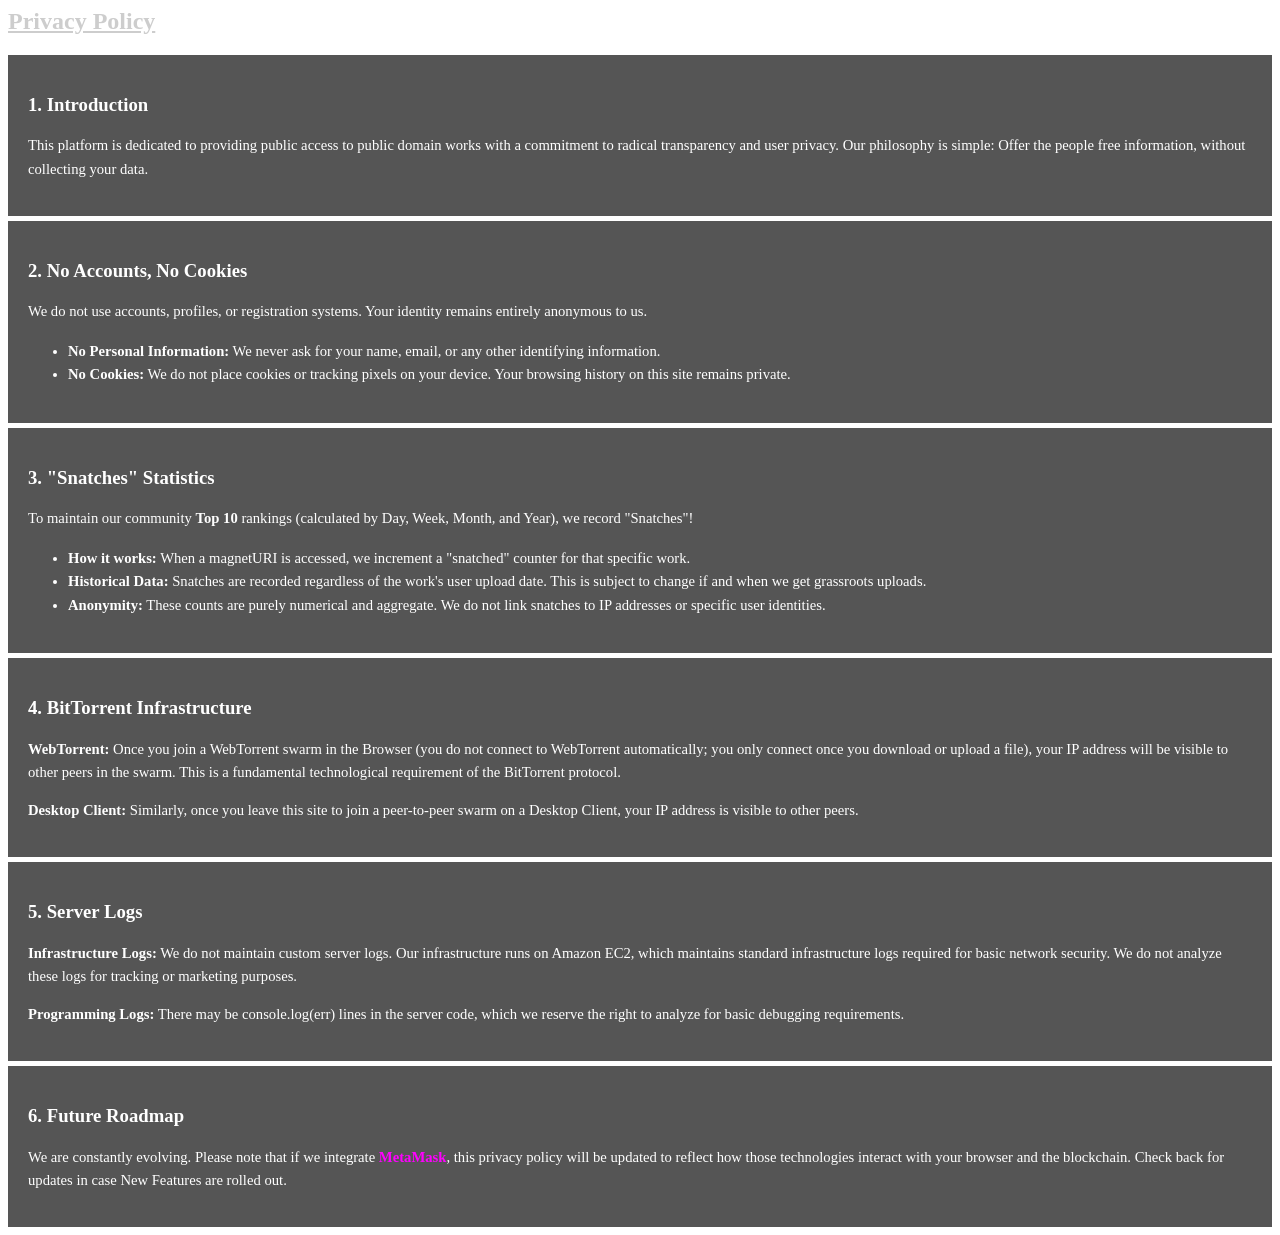
<file: static/client/partials/privacy.html>
<style>
        @import url('https://fonts.googleapis.com/css2?family=Crimson+Pro:wght@400;700&family=Roboto:wght@400;700&display=swap');

        div.TEMPLAR.privacy {
            background-color: #555;
            margin: 0;
            padding: 0;
            font-family: 'Roboto', sans-serif;
            color: #333;
        }      

        /* Header Style from Screenshot */
       
        .brand {
            font-family: 'Pirata One', serif;
            font-size: 24pt;
            font-weight: bold;
            color: #000;
            text-decoration: none;
        }

        .nav {
            display: flex;
            gap: 20px;
        }

        .nav a {
            text-decoration: underline;
            font-weight: bold;
            font-size: 14pt;
        }

        .nav-blue { color: #0000ff; }
        .nav-purple { color: #800080; }

        /* Content Container */
        div.privacy .container {
            max-width: 95%;
            margin: 20px auto;
            padding: 5px;
        }

        .policy-section {
            background-color: #555; /* Blue background from the "Entries" in UI */
            padding: 20px;
            color: white;
            margin-bottom: 5px;
        }

        .policy-section h2 {
            font-family: 'Rye', serif;
            margin-top: 0;
            color: #ffffff;
            border-bottom: 1px solid rgba(255,255,255,0.3);
            padding-bottom: 10px;
        }

        .policy-section p, .policy-section li {
            line-height: 1.6;
            font-size: 11pt;
            font-family: "Share Tech Mono", "Times New Roman";
        }

        .highlight-link {
            color: #ff00ff; /* Pinkish links from UI */
            text-decoration: none;
            font-weight: bold;
        }

        .footer-note {
            background-color: #eeeeee;
            color: #333;
            padding: 10px;
            font-weight: bold;
            font-size: 10pt;
            border: 1px solid #333;
        }

        div.privacy ul {
            padding-left: 20px;
        }

        h2 span a.TEMPLAR.privacy{
            color:#CDCDCD !important;
        }
    </style>
</head>
<body>
    <div class="titleBreak">
        <h2><span><a href="#privacy" class="TEMPLAR privacy">Privacy Policy</a></span></h2>
    </div>
    <div class="container">
        <div class="policy-section">
            <h3>1. Introduction</h3>
            <p>This platform is dedicated to providing public access to public domain works with a commitment to radical transparency and user privacy. Our philosophy is simple: Offer the people free information, without collecting your data.</p>
        </div>

        <div class="policy-section">
            <h3>2. No Accounts, No Cookies</h3>
            <p>We do not use accounts, profiles, or registration systems. Your identity remains entirely anonymous to us.</p>
            <ul>
                <li><strong>No Personal Information:</strong> We never ask for your name, email, or any other identifying information.</li>
                <li><strong>No Cookies:</strong> We do not place cookies or tracking pixels on your device. Your browsing history on this site remains private.</li>
            </ul>
        </div>

        <div class="policy-section">
            <h3>3. "Snatches" Statistics</h3>
            <p>To maintain our community <strong>Top 10</strong> rankings (calculated by Day, Week, Month, and Year), we record "Snatches"!</p>
            <ul>
                <li><strong>How it works:</strong> When a magnetURI is accessed, we increment a "snatched" counter for that specific work.</li>
                <li><strong>Historical Data:</strong> Snatches are recorded regardless of the work's user upload date. This is subject to change if and when we get grassroots uploads.</li>
                <li><strong>Anonymity:</strong> These counts are purely numerical and aggregate. We do not link snatches to IP addresses or specific user identities.</li>
            </ul>
        </div>

        <div class="policy-section">
            <h3>4. BitTorrent Infrastructure</h3>
            <p><strong>WebTorrent:</strong> Once you join a WebTorrent swarm in the Browser (you do not connect to WebTorrent automatically; you only connect once you download or upload a file), your IP address will be visible to other peers in the swarm. This is a fundamental technological requirement of the BitTorrent protocol.</p>
            <p><strong>Desktop Client:</strong> Similarly, once you leave this site to join a peer-to-peer swarm on a Desktop Client, your IP address is visible to other peers.</p>           
        </div>

         <div class="policy-section">
            <h3>5. Server Logs</h3>
             <p><strong>Infrastructure Logs:</strong> We do not maintain custom server logs. Our infrastructure runs on Amazon EC2, which maintains standard infrastructure logs required for basic network security. We do not analyze these logs for tracking or marketing purposes.</p>
             <p><strong>Programming Logs:</strong> There may be console.log(err) lines in the server code, which we reserve the right to analyze for basic debugging requirements.   
        </div>

         <div class="policy-section">
            <h3>6. Future Roadmap</h3>
            <p>We are constantly evolving. Please note that if we integrate <span class="highlight-link">MetaMask</span>, this privacy policy will be updated to reflect how those technologies interact with your browser and the blockchain. Check back for updates in case New Features are rolled out.</p>
        </div>
    </div>
</file>
